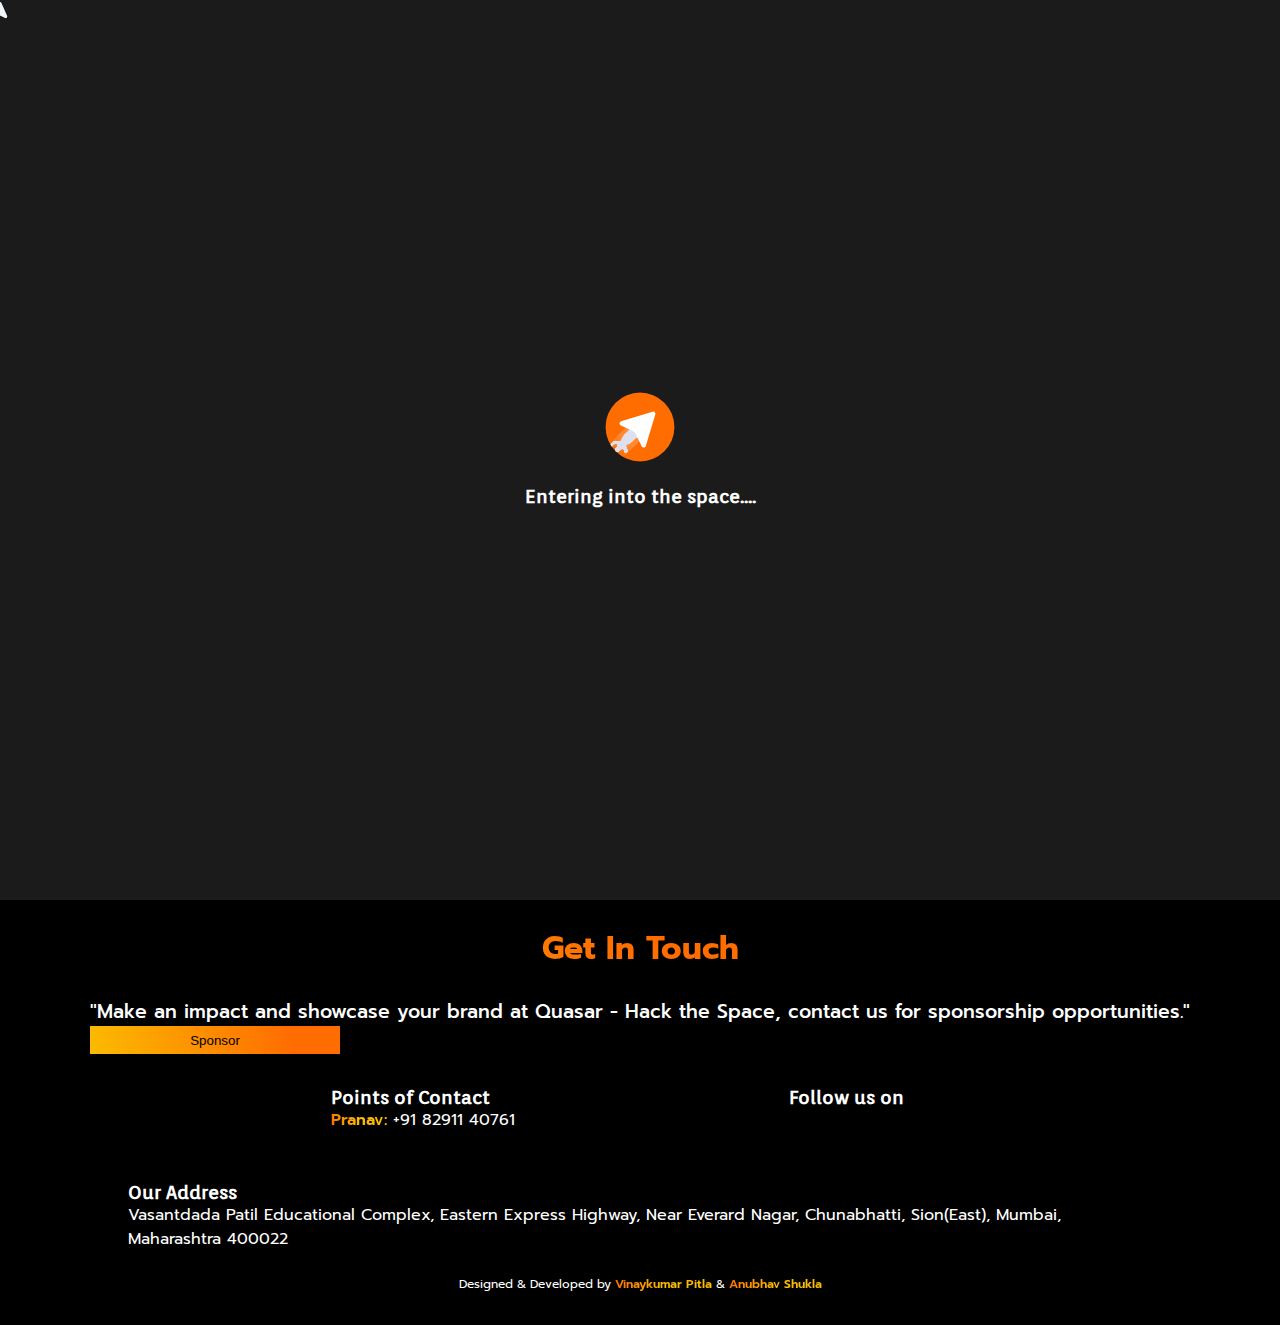
<file: index.html>
<!DOCTYPE html>
<html lang="en">

<head>
  <meta charset="UTF-8">
  <meta http-equiv="X-UA-Compatible" content="IE=edge">
  <meta name="viewport" content="width=device-width, initial-scale=1.0">
  <link rel="stylesheet" href="https://cdn.jsdelivr.net/npm/bootstrap@5.2.3/dist/css/bootstrap.min.css"
    integrity="sha384-rbsA2VBKQhggwzxH7pPCaAqO46MgnOM80zW1RWuH61DGLwZJEdK2Kadq2F9CUG65" crossorigin="anonymous">
  <link rel="preconnect" href="https://fonts.googleapis.com">
  <link rel="preconnect" href="https://fonts.gstatic.com" crossorigin>
  <link href="https://fonts.googleapis.com/css2?family=Orienta&family=Prompt&display=swap" rel="stylesheet">

  <!-- Devfolio Font -->
  <link href="https://fonts.googleapis.com/css2?family=Nunito+Sans:wght@600&amp;display=swap" rel="stylesheet">
  <link rel="stylesheet" href="https://cdnjs.cloudflare.com/ajax/libs/font-awesome/6.3.0/css/all.min.css"
    integrity="sha512-SzlrxWUlpfuzQ+pcUCosxcglQRNAq/DZjVsC0lE40xsADsfeQoEypE+enwcOiGjk/bSuGGKHEyjSoQ1zVisanQ=="
    crossorigin="anonymous" referrerpolicy="no-referrer" />

  <link rel="shortcut icon" href="images/quasar_favicon.png" type="image/x-icon">

  <link rel="stylesheet" href="style.css">

  <title>Quasar | VPPCOE&VA</title>
</head>


<body>
  <div class="body" id="block1">
    <div class="loadingWrap">
      <svg class="loading" viewBox="0 0 84.6 84.6">
        <defs>
          <filter id="stickyFilter">
            <feGaussianBlur in="SourceGraphic" stdDeviation="2" result="blur" />
            <feColorMatrix in="blur" mode="matrix" values="1 0 0 0 0  0 1 0 0 0  0 0 1 0 0  0 0 0 19 -9"
              result="filter" />
            <feComposite in="SourceGraphic" in2="filter" operator="atop" />
          </filter>
          <linearGradient id="gradient" class="gradient" x1="0%" y1="0%" x2="0%" y2="40%"
            gradientTransform="rotate(45)">
            <stop offset="0%" />
            <stop offset="100%" />
          </linearGradient>
        </defs>
        <clipPath id="clip">
          <circle cx="42.3" cy="42.3" r="41.6" />
        </clipPath>
        <g clip-path="url(#clip)">
          <path class="background" d="M0 0h84.6v84.6H0z" />
          <g class="exhaust">
            <path class="gradientBox" d="M2.37244 65.5981l28.84968-28.84968 16.54614 16.54614-28.84968 28.84968z" />
            <path class="gradientBox" d="M6.35189 69.55189l28.84968-28.84968 8.34378 8.34378-28.84968 28.84968z" />
            <g class="filteredGroup">
              <path class="line1 line lineThick" d="M47.7 49.6L13.4 83.9" />
              <path class="line2 line lineThick" d="M42.3 42.3L8 76.6" />
              <path class="line3 line lineThick" d="M33.5 38.5L-.8 72.8" />

              <path class="line4 line lineDots" d="M45 45.82L10.7 80.12" />
              <path class="line5 line lineDots" d="M38.16 40.06L3.86 74.36" />

              <path class="line6 line lineStatic" d="M39.46 41.15L18.91 61.7" />
              <path class="line7 line lineStatic" d="M43.57 43.77L23.02 64.32" />
            </g>
          </g>
          <g class="rotate">
            <g class="rumble">
              <path class="arrow"
                d="M60.8 27.2c.6-2.1-1.3-4-3.4-3.4L19.5 35.3c-2.2.7-2.6 3.6-.8 4.9l15.8 7.6c1.1.5 2 1.4 2.5 2.6L44.4 66c1.3 1.9 4.2 1.4 4.9-.8l11.5-38z" />
            </g>
          </g>
        </g>
      </svg>
      <div class="label">Entering into the space....</div>
    </div>
  </div>
  
  <div id="block2" style="display: none;">
    <header class="main-header" id="head">
      <nav class="nav container" id="navBar">
        <div class="logo">
          <a href="#" class="navbar-brand"><img id="nav-logo" src="images/main-logo-compress.png" alt="Quasar Logo"></a>
          <h1 class="logo-type gradient">Quasar 3.0</h1>
        </div>


        <ul class="nav-links" id="navLinks">
          <li class="nav-item"><a href="#toHome">Home</a> </li>
          <li class="nav-item"><a href="#toAbout">About</a> </li>
          <li class="nav-item"><a href="#toAnnounce">Announcements</a> </li>
          <li class="nav-item"><a href="#toTimeline">Timeline</a> </li>
          <li class="nav-item"><a href="#toSchedule">Schedule</a> </li>
          <li class="nav-item"><a href="#toSponsors">Sponsors</a> </li>
          <li class="nav-item"><a href="#toContact">Contact</a> </li>
          <!-- <li class="nav-item"><a class="nav-btn" href="#home">Register!</a> </li> -->
        </ul>
        <li class="hamburger"><a class="ham-icon" id="ham" href="#home"><i id="hamInner" class="fas fa-bars"></i></a>
        </li>
      </nav>
    </header>

    <!-- Main Page - Anubhav -->
    <main class="main-page pad" id="toHome">
      <div class="container row landing-page">
        <div class="col-lg-6 md-12 sm-12 hero-left">
          <!-- Left Text -->
          <img id="hero-image" src="images/main-logo.png">
          <p class="hero-subtitle"><span class="gradient">"</span> HACK THE SPACE <span class="gradient">"</span></p>

          <div class="event-reg para">
            <a href="https://unstop.com/o/ZbuJcHl?lb=Sc50OsV" class="devfolio_button" target="_blank">
               <!-- Devfolio Button -->
              <button id="apply-button" class="dark-inverted" type="button">
                <img class="dev_logo" src="./images/unstop favicon.png" viewBox="0 0 115.46 123.46" fill="#fff">
                  <path d="M115.46 68a55.43 55.43 0 0 1-50.85 55.11S28.12 124 16 123a12.6
                      12.6 0 0 1-10.09-7.5 15.85 15.85 0 0 0 5.36 1.5c4 .34 10.72.51 20.13.51
                      13.82 0 28.84-.38 29-.38h.26a60.14 60.14 0 0 0 54.72-52.47c.05 1.05.08
                      2.18.08 3.34z"></path>
                  <path d="M110.93 55.87A55.43 55.43 0 0 1 60.08 111s-36.48.92-48.58-.12C5 110.29.15
                      104.22 0 97.52l.2-83.84C.38 7 5.26.94 11.76.41c12.11-1 48.59.12 48.59.12a55.41
                      55.41 0 0 1 50.58 55.34z"></path>
                </=>
                <span id="apply-button-title">Apply on UnStop</span>
              </button>
            
            </a>
            <!-- Hero Button 
            <a href="https://quasar-2.devfolio.co/"><button class="register">It About To Start Again!</button></a>
            -->
          </div>
        </div>

        <div class="col-lg-6 md-12 sm-12 hero-right">
          <!-- Circle Timer -->
          <div class="mytp">
            <div class="circle"></div>

            <section id="count">
              <div class="count-wrapper text-center">
                <div class="time-countdown wow fadeInUp" data-wow-delay="0.2s">
                  <div id="clock" class="time-count gradient para">
                    <div class="count-item-main" style="margin-left: 0%">
                      <p class="count-item gradient" id="count-days">%d</p>
                      <p class="count-item">D</p>
                    </div>
                    <div class="count-item-main">
                      <p class="count-item gradient" id="count-hours">%h</p>
                      <p class="count-item">H</p>
                    </div>
                    <div class="count-item-main">
                      <p class="count-item gradient" id="count-mins">%m</p>
                      <p class="count-item">M</p>
                    </div>
                    <div class="count-item-main">
                      <p class="count-item gradient" id="count-sec">%s</p>
                      <p class="count-item">S</p>
                    </div>
                  </div>
                </div>
              </div>
            </section>
          </div>

        </div>
      </div>
      <!-- end of Hero -->
    </main>

    <!-- About Page  -->
    <section class="about" id="toAbout">
      <div class="row container about-page">
        <h1 class="header gradient2 ">About Quasar</h1>
        <p class="about-text para">
          <span class="gradient">Quasar</span> is the flagship annual <span class="gradient">24-hour</span> hackathon
          organized by <span class="gradient">
            Vasantdada Patil Pratishthan's College of
            Engineering and Visual Arts
          </span> wherein young innovators and developers from all over the country come together to
          find alarming problems in various sectors and brainstorm their
          solutions to said problems and showcase their true potential to the alarming problems of the region & the
          world.
          It is completely
          organized by a team of dedicated students and also consists of a series of workshops and other fun activities
          to
          make the 24-hour stay memorable.
          <br>
          <br>
          <!---
          We are excited to announce our upcoming first rendition of Quasar to be in a hybrid mode, designed for
          beginners
          with a passion for
          innovation and sustainability. Our event will feature multiple themes, allowing participants to submit their
          ideas in the given PPT format
          and showcase their creativity offline in VPPCOE&VA.
        </p>
      -->
        <!-- Event Info -->

        <div class="about-info">
          <div class="info-cards">
            <div class="content">
              <p class="up">Dates:</p>
              <p>8th & 9th March, 2025</p>
            </div>
          </div>
          <div class="info-cards">
            <div class="content">
              <p class="up">Prizes</p>
              <p>Prize Pool worth Rs.1,25,000/-</p>
            </div>
          </div>
          <div class="info-cards">
            <div class="content">
              <p class="up">Team Size</p>
              <p>2 to 4 members</p>
            </div>
          </div>
        </div>

        <div class="event-reg">
          <!-- Devfolio
            <a href="https://docs.google.com/forms/d/e/1FAIpQLSdAH5vSNWfzZ9DYtlOKH4BI8iKyCPqTECe_UFp97sfI5twuRQ/viewform"><button
              class="register" target="_blank">Register Now</button></a> 

          <a href="https://quasar-2.devfolio.co/" class="devfolio_button" target="_blank">
            <button id="apply-button" class="dark-inverted" type="button">
              <svg class="dev_logo" xmlns="http://www.w3.org/2000/svg" viewBox="0 0 115.46 123.46" fill="#fff">
                <path d="M115.46 68a55.43 55.43 0 0 1-50.85 55.11S28.12 124 16 123a12.6
                      12.6 0 0 1-10.09-7.5 15.85 15.85 0 0 0 5.36 1.5c4 .34 10.72.51 20.13.51
                      13.82 0 28.84-.38 29-.38h.26a60.14 60.14 0 0 0 54.72-52.47c.05 1.05.08
                      2.18.08 3.34z"></path>
                <path d="M110.93 55.87A55.43 55.43 0 0 1 60.08 111s-36.48.92-48.58-.12C5 110.29.15
                      104.22 0 97.52l.2-83.84C.38 7 5.26.94 11.76.41c12.11-1 48.59.12 48.59.12a55.41
                      55.41 0 0 1 50.58 55.34z"></path>
              </svg>
              <span id="apply-button-title">Apply with Devfolio</span>
            </button>
          </a>
        -->
          <h2 class="reg-para para">Registration for Quasar is free!</h2>
        </div>
        <!--
        <br>
        <p class="text-center para my-5">
          Registration closes on <span class="gradient2"> 6th March, 2024.</span><br>
          Hackathon begins on <span class="gradient2"> 16th March, 2024.</span></p>
        -->
      </div>
    </section>

    <section class="prizes" id="toAnnounce">
      <div class="container prizes-page">
        <!--Analysis Section-->
        <h1 class="header gradient2">Quasar 2.0 Stats</h1>

        <div class="analytics-section" id="analytics-section">
          <div class="analytics-item">
            <h5 class="header gradient2">Registrations</h5>
            <div class="analytics-number" id="registrations">0</div>
          </div>
          <div class="analytics-item">
            <h5 class="header gradient2">Teams</h5>
            <div class="analytics-number" id="teams">0</div>
          </div>
          <div class="analytics-item">
            <h5 class="header gradient2">Colleges</h5>
            <div class="analytics-number" id="colleges">0</div>
          </div>
          <div class="analytics-item">
            <h5 class="header gradient2">Cities</h5>
            <div class="analytics-number" id="cities">0</div>
          </div>
          <div class="analytics-item">
            <h5 class="header gradient2">States</h5>
            <div class="analytics-number" id="states">0</div>
          </div>
        </div>

        <!-- Announcement section -->
        <!--
        <h1 class="header gradient2">Announcements</h1>
        <div class="prizes-text">
          
          <p class="about-text para ">
            We're excited to unveil Quasar 2.0, a dynamic Hackathon boasting an impressive prize pool of Rs.80,000. Mark your calendars for March 16th and 17th, 2024, as innovators and enthusiasts gather for an electrifying event filled with creativity and competition. Join us as we push the boundaries of technology and collaboration at Quasar 2.0!
          </p>
        </div>
        <br>
        <h3 class="header gradient2">Let's do it again with Quasar 2.0!</h3>
        <div class="row prizes-images">
          <div class="col-lg-6 col-md-6 col-xs-12">
            <div class="event-item">
              <img class="img-fluid" src="images/Q2P1.jpeg" alt="">
            </div>
            <br>
          </div>

          <div class="col-lg-6 col-md-6 col-xs-12">
            <div class="event-item">
              <img class="img-fluid" src="images/Q2P2.jpeg" alt="">
            </div>
            <br>
          </div>

        </div>
      -->
        <!-- Results of Quasar 2.0 -->
        <h1 class="header gradient2">Winners of Quasar 2.0 ✨</h1>
        <p class="about-text para ">
          A huge round of applause to the brilliant minds who triumphed at the Quasar 2.0 Hackathon! We were incredibly impressed by the innovative solutions, dedication, and collaborative spirit of all participants.
          We extend our heartfelt congratulations to all the winning teams! 
          Your achievements are a testament to your hard work and talent. We look forward to seeing the impact your solutions create in the world.

A special thank you to all participants, mentors, judges, and organizers who made Quasar 2.0 a resounding success.  Stay tuned for more exciting events in the future!
        </p>
        <br>
        <div class="row prizes-images">
          <div class="col-lg-6 col-md-6 col-xs-12">
            <div class="event-item">
              <img class="img-fluid" src="images/Q2W1.jpg" alt="">
              <!-- <p class="sub">Team ARgo Learning</p> -->
            </div>
            <br>
            <br>
          </div>

          <div class="col-lg-6 col-md-6 col-xs-12">
            <div class="event-item">
              <img class="img-fluid" src="images/Q2W2.jpg" alt="">
              <!-- <p class="sub">Coding Rebels</p> -->
            </div>
            <br>
            <br>

          </div>

          <div class="col-lg-6 col-md-6 col-xs-12">
            <div class="event-item">
              <img class="img-fluid" src="images/Q2W3.jpg" alt="">
              <!-- <p class="sub">The Last Ride</p> -->
            </div>
          </div>

          <div class="col-lg-6 col-md-6 col-xs-12">
            <div class="event-item">
              <img class="img-fluid" src="images/Q2W4.jpg" alt="">
              <!-- <p class="sub">VAPTOR</p> -->
            </div>
          </div>
        </div>
        <br>

      </div>
    </section>

<section class="recap" id="toRecap">
      <div class="container recap-page">
        <h1 class="header gradient2">Quasar:Recap</h1>
        <div class="sector-text">
          <p class="about-text para">
            Don't miss out on the action, and join us as we revisit the highlights of Quasar Hackathon in this thrilling and inspiring recap video.
          </p>
          <br>
        </div>
        <div class="youtube-embed">
          <!-- <iframe width="560" height="315" src="https://www.youtube.com/embed/6Gd6jDe9gBQ" title="YouTube video player" frameborder="0" allow="accelerometer; autoplay; clipboard-write; encrypted-media; gyroscope; picture-in-picture; web-share" allowfullscreen></iframe> -->
          <iframe width="560" height="315" src="https://www.youtube.com/embed/rhrnUvGtINo?si=RKreOKWABAmIXGaK" title="YouTube video player" frameborder="0" allow="accelerometer; autoplay; clipboard-write; encrypted-media; gyroscope; picture-in-picture; web-share" referrerpolicy="strict-origin-when-cross-origin" allowfullscreen></iframe>
        </div>
      </div>
    </section>

    <!-- Roadmap -->
    <section class="timeline roadmap" id="toTimeline">
      <h1 class="header gradient2">Timeline</h1>
      <ul>
        <li>
          <div>
            <time>10th January, 2025</time>
            <div class="discovery">
              <h5 class="text">Registration Starts (Via UnStop)</h5>
            </div>
          </div>
        </li>
        <li>
          <div>
            <time>10th February, 2025</time>
            <div class="discovery">
              <h5 class="text">Registration End</h5>
            </div>
          </div>
        </li>
        <li>
          <div>
            <time>11th february, 2025</time>
            <div class="discovery">
              <h5 class="text">Submission Round Begins <!--<br>Start at 2 P.M.--></h5>
            </div>
          </div>
        </li>
        <li>
          <div>
            <time>8th March, 2025</time>
            <div class="discovery">
              <h5 class="text">Offline Hackathon Round <!--<br>End at 2 P.M.--></h5>
            </div>
          </div>
        </li>
        <li>
          <div>
            <time>9th March, 2025</time>
            <div class="discovery">
              <h5 class="text">Business Model Pitching & Prize Distribution</h5>
            </div>
          </div>
        </li>
      </ul>
    </section>

    <!-- Sector Card -->
    <!--
    <section class="sectors" id="toSectors">
      <div class="container sector-page">
        <h1 class="header gradient2">Sectors</h1>
        <div class="sector-text">
          <p class="about-text para">
            "It is where we showcase the unique aspect of Quasar. Unlike other hackathons, we do not limit you to
            specific
            domains. Instead, we offer four main sectors for you to choose from, providing you the freedom to explore
            and
            specialize in any domain within the sector that interests you. This approach reflects the current needs and
            advancements in technology and provides a platform for you to showcase your skills and innovate solutions to
            real-world problems."
          </p>
        </div>
        <div class="card-wrapper row">

          <div class="col-lg-6 sm-12 mycard">
            <div class="card sector_cards">
              <img class="card-img-top my-card-img" src="images/edu.jpg" alt="Card image cap">
              <div class="card-body sector_body">
                <h3 class="short">Smart Education</h3>
                <p>“This sector provides an opportunity for you to explore innovative solutions for the education
                  industry, from improving access to quality education for all, to developing cutting-edge educational
                  technologies."</p>
              </div>
            </div>
          </div>

          <div class="col-lg-6 sm-12 mycard">
            <div class="card sector_cards">
              <img class="card-img-top my-card-img" src="images/agri.png" alt="Card image cap">
              <div class="card-body sector_body">
                <h3 class="short">Agriculture/Rural Development</h3>
                <p>"Whether you're interested in creating tools for better crop management or finding ways to increase
                  access to markets for small-scale farmers, this sector offers a wide range of possibilities for you to
                  showcase your skills and make a positive impact on the world."</p>
              </div>
            </div>
          </div>

        </div>
        <div class="card-wrapper row">

          <div class="col-lg-6 sm-12 mycard">
            <div class="card sector_cards">
              <img class="card-img-top my-card-img" src="images/biotech.jpg" alt="Card image cap">
              <div class="card-body sector_body">
                <h3 class="short">MediTech/BioTech</h3>
                <p>“Whether you're interested in using AI for disease diagnosis or creating wearable devices for
                  monitoring health, the possibilities for innovation in this sector are endless."</p>
              </div>
            </div>
          </div>

          <div class="col-lg-6 sm-12 mycard">
            <div class="card sector_cards">
              <img class="card-img-top my-card-img" src="images/smart_city.jpg" alt="Card image cap">
              <div class="card-body sector_body">
                <h3 class="short">Smart City</h3>
                <p>"In this sector, we're looking for innovative ideas that can make our cities more sustainable,
                  connected, and efficient. Whether it's developing smart traffic management systems, enhancing public
                  transportation, or creating solutions for waste management, we're looking for solutions that can
                  improve
                  the quality of life for citizens."</p>
              </div>
            </div>
          </div>

        </div>
      </div>
    </section>
    <!-- Sector Card end -->



    <!-- Schedule Cards Start -->
    <!--
    <section class="schedule" id="toSchedule">
      <div class="container">
        <h1 class="header gradient2">Schedule</h1>
        <p class="about-text para">"This is where you'll find all the important details about the timeline of Quasar.
          Our
          event is designed to be a fun and engaging experience, with a mix of coding, learning, and competition. This
          schedule has been carefully crafted to provide a seamless and enjoyable experience for all participants.“</p>


        <div class="phase_wrapper_one">
          <!-- Flex = 1; For Equal Card Sizes -->
    <!--
          <div class="col_lg_6 row" style="flex:1">
            <div class="phase_card card">
              <div class="phase">
                <p class="phase-text gradient">&gt; Phase 1 </p>
                <p class="test">Registrations</p>
              </div>
              <p class="phase-date">Till 6th March, 2024</p>
              <p class="phase-para" style="text-align: justify;">Based on the four (4)sectors given to you, the
                Agriculture/Rural Development, Smart Education, Smart City, and MediTech/BioTech, the participants need
                to choose a sector and based on that sector, the team to formulate the problem statement and
                <span id="dots">...</span><span id="more" style="display:none;">the technology solution to the chosen
                  problem statement. As part of this problem statement and the technology solution, the team has to
                  prepare a PowerPoint Presentation and submit the same during the process of registration. Once your
                  registration is
                  complete, you will receive a mail stating that we have received your registration. After registration,
                  the participating teams have to submit a video stating the reason of your participation and why you
                  have chosen this sector and particular problem statement.</span> <span class="gradient2"
                  onclick="read_more()" id="myBtn">Read more</span>
              </p>
            </div>
          </div>

          <div class="col_lg_6 row" style="flex:1">
            <div class="phase_card card">
              <div class="phase">
                <p class="phase-text gradient">&gt; Phase 2 </p>
                <p class="test">Shortlisting</p>
              </div>
              <p class="text-center phase-date">6st March - 10th March, 2024</p>
              <p class="phase-para" style="text-align: justify;">We will evaluate your problem statement and solution
                and after that the participating teams will be given confirmation of your participation on March 8,
                2024. Means, at this juncture you will officially become a part of Quasar.
              </p>
            </div>
          </div>
        </div>

        <div class="phase_wrapper_one">
          <div class="col_lg_6 row" style="flex:1">
            <div class="phase_card card">
              <div class="phase">
                <p class="phase-text gradient">&gt; Phase 3 </p>
                <p class="test">Offline Hackathon starts!</p>
              </div>
              <p class="phase-date">16th March, 2024</p>
              <p class="phase-para" style="text-align: justify;">This phase will start with your presence at the venue
                on March 16, 2024.<!-- at 2.00 p.m.--> <!--To begin with, the judges will look into your problem statement and
                technology solution to it. The judges will suggest some implementation changes in your stated technology
                solution. You need to incorporate the changes suggested by the judges into your solution in the next
                24-hours, means till March 26.<!-- ,2.00 p.m.--><!--
              </p>
            </div>
          </div>

          <div class="col_lg_6 row" style="flex:1">
            <div class="phase_card card">
              <div class="phase">
                <p class="phase-text gradient">&gt; Phase 4 </p>
                <p class="test">Pitching & Results</p>
              </div>
              <p class="text-center phase-date">17th March, 2024</p>
              <p class="phase-para" style="text-align: justify;">
                Based on the judges’ perspective and decision, some teams will be shortlisted for the final round. After
                that, before the jury, problem statement, its technology solution and the implementation will be bound
                in a business idea. The best teams shortlisted from your business ideas will be declared as winners of
                the hackathon. </p>
            </div>
          </div>
        </div>

      </div>
    </section>
    <!-- Schedule Cards End -->

    <!-- Sponsers Page -->

    <section class="sponsors" id="toSponsors">
      <div class="container sponsor_page">
        <br>
        <h1 class="header gradient2">Last Year Sponsors</h1>

        <p class="about-text para" style="text-align:center">"Through Quasar we have collaborated & partnered with the
          sponsors under various tiers."</p>
        <div class="sponsor_wrapper">

          <!-- Platinum Sponsors -->
          <div class="platinum sponsor_cards">
            <h3 class="header gradient">Platinum Sponsors</h3>
            <div class="s_images">
              <a href="https://www.zillionlink.in/" target="_blank"><img src="images/sponsors/Zillion-logo.png"
                  alt="ZillionLink Logo"></a>

            </div>
          </div>
        </div>

        <!-- Gold-->
        <div class="gold sponsor_cards">
          <h3 class="header gradient">Gold Sponsors</h3>
          <div class="s_images">
            <a href="https://kohinoor.edu.in/" target="_blank"><img src="images/sponsors/kbs-new-png.png"
                alt="Kohinoor Logo"></a>
            <a href="https://devfolio.co/" target="_blank"><img src="images/sponsors/devfolio.png"
                alt="Devfolio Logo"></a>
            <a href="https://www.polygon.technology/" target="_blank"><img src="images/sponsors/polygon.png"
                alt="Polygon Logo"></a>
            <a href="https://filecoin.io/" target="_blank"><img src="images/sponsors/filecoin.png"
                alt="Filecoin Logo"></a>
            <a href="https://replit.com/" target="_blank"><img src="images/sponsors/replit.png" alt="Replit Logo"></a>
            <a href="https://solana.com/" target="_blank"><img src="images/sponsors/solana.png" alt="Solana Logo"></a>
          </div>
        </div>

        <!-- Silver -->
        <div class="silver sponsor_cards">
          <h3 class="header gradient">Silver Sponsors</h3>
          <div class="s_images">
            <a href="https://www.elearnmarkets.com/" target="_blank"><img src="images/sponsors/elearn.svg"
                alt="ElearnMarkets Logo" role="img"></a>
            <a href="https://defspace.com/" target="_blank"><img src="images/sponsors/Defspace-logo.png"
                alt="Defspace Logo" role="img"></a>
            <a href="" target="_blank"><img src="images/sponsors/coffee.png" alt="Coffee Logo" role="img"></a>
            <a href="https://ibsindia.org/ibs-mumbai/" target="_blank"><img src="images/sponsors/ibs.png"
                alt="IBS Logo"></a>
          </div>
        </div>

        <!--  -->


        <!--Knowledge Sponsor -->
        <div class="other sponsor_cards">
          <h3 class="header gradient">Knowledge Sponsor</h3>
          <div class="s_images">
            <a href="https://www.tcs.com/" target="_blank"><img src="images/sponsors/tcs.png" alt="TCS Logo"
                role="img"></a>
            <a href="https://www.coffeee.io/" target="_blank"><img src="images/sponsors/coffee.png" alt="Coffee Logo"
                role="img"></a>

          </div>
        </div>

        <!-- Community -->
        <div class="other sponsor_cards">
          <h3 class="header gradient">Community Partners</h3>
          <div class="s_images">
            <a href="" target="_blank"><img src="images/sponsors/digiscreen.jpeg" alt="The DigiScreen" role="img"></a>
          </div>
        </div>

        <!-- Social Media -->
        <div class="other sponsor_cards">
          <h3 class="header gradient">Social Media Partners</h3>
          <div class="s_images">
            <a href="https://indiacollegefest.com/" target="_blank"><img src="images/sponsors/collegefest.jpeg"
                alt="India College Fest" role="img"></a>
            <a href="https://youthincmag.com/" target="_blank"><img src="images/sponsors/youth.png"
                alt="Youth Incorporated" role="img"></a>
          </div>
        </div>

        <!-- Food Partners -->
        <div class="other sponsor_cards">
          <h3 class="header gradient">Food Partners</h3>
          <div class="s_images">
            <a href="https://thebelgianwaffle.co/" target="_blank"><img src="images/sponsors/Belgian-Logo.jpg"
                alt="Belgian Waffle Co. Logo" role="img"></a>
            <a href="https://www.sbarroindia.com/" target="_blank"><img src="images/sponsors/sbarro.png"
                alt="Sbarro Logo" role="img"></a>
            <a href="" target="_blank"><img src="images/sponsors/mcd.png" alt="Mc Donalds Logo" role="img"></a>
            <a href="" target="_blank"><img src="images/sponsors/qmomo.jpeg" alt="Q_Momos Logo" role="img"></a>
          </div>
        </div>
        
          <div class="other sponsor_cards">
          <h3 class="header gradient">StockEdge</h3>
          <div class="s_images">
            <a href="https://stockedge.com/" target="_blank"><img src="images/sponsors/stockedge.png"
                alt="StockEdge Logo" role="img"></a>
             <p class="about-text para" style="text-align:center">StockEdge is India's best and fastest-growing Equity markets analytics and research platform, primarily based on NSE and BSE data. It helps the Indian Stock Market Traders and Investors to make better decisions by providing them with excellent end-of-day analytics, visualizations, and alerts. It also helps the young population learn about various facets of equity markets through the Learn section and analyze the market data in the best possible manner.</p>
          </div>
        </div>

        <!-- End of Sponsors  -->
      </div>

  </div>
  </section>

  <!-- Contact Section -->
  <section class="contact" id="toContact">
    <h2 class="header gradient2">Get In Touch</h2>
    <div class="container contact-page row">

      <div class="col-lg-3">
        <p class="collab">"Make an impact and showcase your brand at Quasar - Hack the Space, contact us for
          sponsorship
          opportunities."</p>
        <a href="mailto:quasar@pvppcoe.ac.in"><button class="register m-auto">Sponsor</button></a>
      </div>
      <div class="poc_wrap col-lg-3">
        <h3 class="">Points of Contact</h3>
        <div class="poc one">
          <p><span class="gradient">Pranav:</span> +91 82911 40761</p>
          <!--<p><span class="gradient">Ashlesha:</span> +91 83690 11724</p>-->
        </div>
      </div>
      <div class="social col-lg-3">
        <h3 class="mx-3">Follow us on</h3>
        <div class="social-links">
          <a class="sc-icon" href="mailto:quasar@pvppcoe.ac.in"><i class="fa-solid fa-envelope gradient"></i></a>

          <a class="sc-icon" href="https://instagram.com/quasar_vppcoe?igshid=YmMyMTA2M2Y=" target="_blank"><i
              class="fa-brands fa-instagram gradient"></i></a>

          <a class="sc-icon" href="https://twitter.com/QuasarFest" target="_blank"><i
              class="fa-brands fa-twitter gradient"></i></a>

          <a class="sc-icon" href="https://discord.gg/PArFf6Xher" target="_blank"><i
              class="fa-brands fa-discord gradient"></i></a>

          <a class="sc-icon" href="https://t.me/quasarfest" target="_blank"><svg xmlns="http://www.w3.org/2000/svg"
              viewBox="0 0 496 512"><!--! Font Awesome Pro 6.3.0 by @fontawesome - https://fontawesome.com License - https://fontawesome.com/license (Commercial License) Copyright 2024 Fonticons, Inc. -->
              <path
                d="M248,8C111.033,8,0,119.033,0,256S111.033,504,248,504,496,392.967,496,256,384.967,8,248,8ZM362.952,176.66c-3.732,39.215-19.881,134.378-28.1,178.3-3.476,18.584-10.322,24.816-16.948,25.425-14.4,1.326-25.338-9.517-39.287-18.661-21.827-14.308-34.158-23.215-55.346-37.177-24.485-16.135-8.612-25,5.342-39.5,3.652-3.793,67.107-61.51,68.335-66.746.153-.655.3-3.1-1.154-4.384s-3.59-.849-5.135-.5q-3.283.746-104.608,69.142-14.845,10.194-26.894,9.934c-8.855-.191-25.888-5.006-38.551-9.123-15.531-5.048-27.875-7.717-26.8-16.291q.84-6.7,18.45-13.7,108.446-47.248,144.628-62.3c68.872-28.647,83.183-33.623,92.511-33.789,2.052-.034,6.639.474,9.61,2.885a10.452,10.452,0,0,1,3.53,6.716A43.765,43.765,0,0,1,362.952,176.66Z" />
            </svg></a>


        </div>
      </div>
    </div>
    <div class="address container">
      <a href="https://www.google.com/maps/place/Vasantdada+Patil+Pratishthan's+College+of+Engineering+and+visual+arts/@19.0504457,72.8762404,17z/data=!3m1!4b1!4m6!3m5!1s0x3be7c8c7fb7cb41d:0xd2376785df725550!8m2!3d19.0504457!4d72.8784291!16zL20vMDIwdGc2?coh=164777&entry=tt"
        target="_blank" class="maps">
        <h3>Our Address <i class="fa-solid fa-map-location-dot gradient"></i></h3>
      </a>
      <p>Vasantdada Patil Educational Complex, Eastern Express Highway, Near Everard Nagar, Chunabhatti, Sion(East),
        Mumbai, Maharashtra 400022
      </p>

    </div>

  </section>

  <footer class="foot">
    <div class="container footer">
      <p>Designed & Developed by <a href="https://www.linkedin.com/in/vinaykumar-pitla-b3931518a" target="_blank"
          class="gradient">Vinaykumar Pitla</a> & <a href="https://www.linkedin.com/in/anubhav-shukla-425aa8157"
          target="_blank" class="gradient">Anubhav
          Shukla</a></p>
    </div>
  </footer>
  </div>

  <div class="curzr" hidden>
    <svg xmlns="http://www.w3.org/2000/svg" viewBox="0 0 32 32">
      <path class="inner"
        d="M25,30a5.82,5.82,0,0,1-1.09-.17l-.2-.07-7.36-3.48a.72.72,0,0,0-.35-.08.78.78,0,0,0-.33.07L8.24,29.54a.66.66,0,0,1-.2.06,5.17,5.17,0,0,1-1,.15,3.6,3.6,0,0,1-3.29-5L12.68,4.2a3.59,3.59,0,0,1,6.58,0l9,20.74A3.6,3.6,0,0,1,25,30Z"
        fill="#F2F5F8" />
      <path class="outer"
        d="M16,3A2.59,2.59,0,0,1,18.34,4.6l9,20.74A2.59,2.59,0,0,1,25,29a5.42,5.42,0,0,1-.86-.15l-7.37-3.48a1.84,1.84,0,0,0-.77-.17,1.69,1.69,0,0,0-.73.16l-7.4,3.31a5.89,5.89,0,0,1-.79.12,2.59,2.59,0,0,1-2.37-3.62L13.6,4.6A2.58,2.58,0,0,1,16,3m0-2h0A4.58,4.58,0,0,0,11.76,3.8L2.84,24.33A4.58,4.58,0,0,0,7,30.75a6.08,6.08,0,0,0,1.21-.17,1.87,1.87,0,0,0,.4-.13L16,27.18l7.29,3.44a1.64,1.64,0,0,0,.39.14A6.37,6.37,0,0,0,25,31a4.59,4.59,0,0,0,4.21-6.41l-9-20.75A4.62,4.62,0,0,0,16,1Z"
        fill="#111920" />
    </svg>
  </div>



  <script src="script.js"></script>

  <script defer async src="https://apply.devfolio.co/v2/sdk.js"></script>
  <script async
    src="https://api.countapi.xyz/hit/quasarfest.vercel.app/13f6d76b-da29-49ce-afec-c3758a855384?callback=websiteVisits"></script>

</body>

</html>
</file>
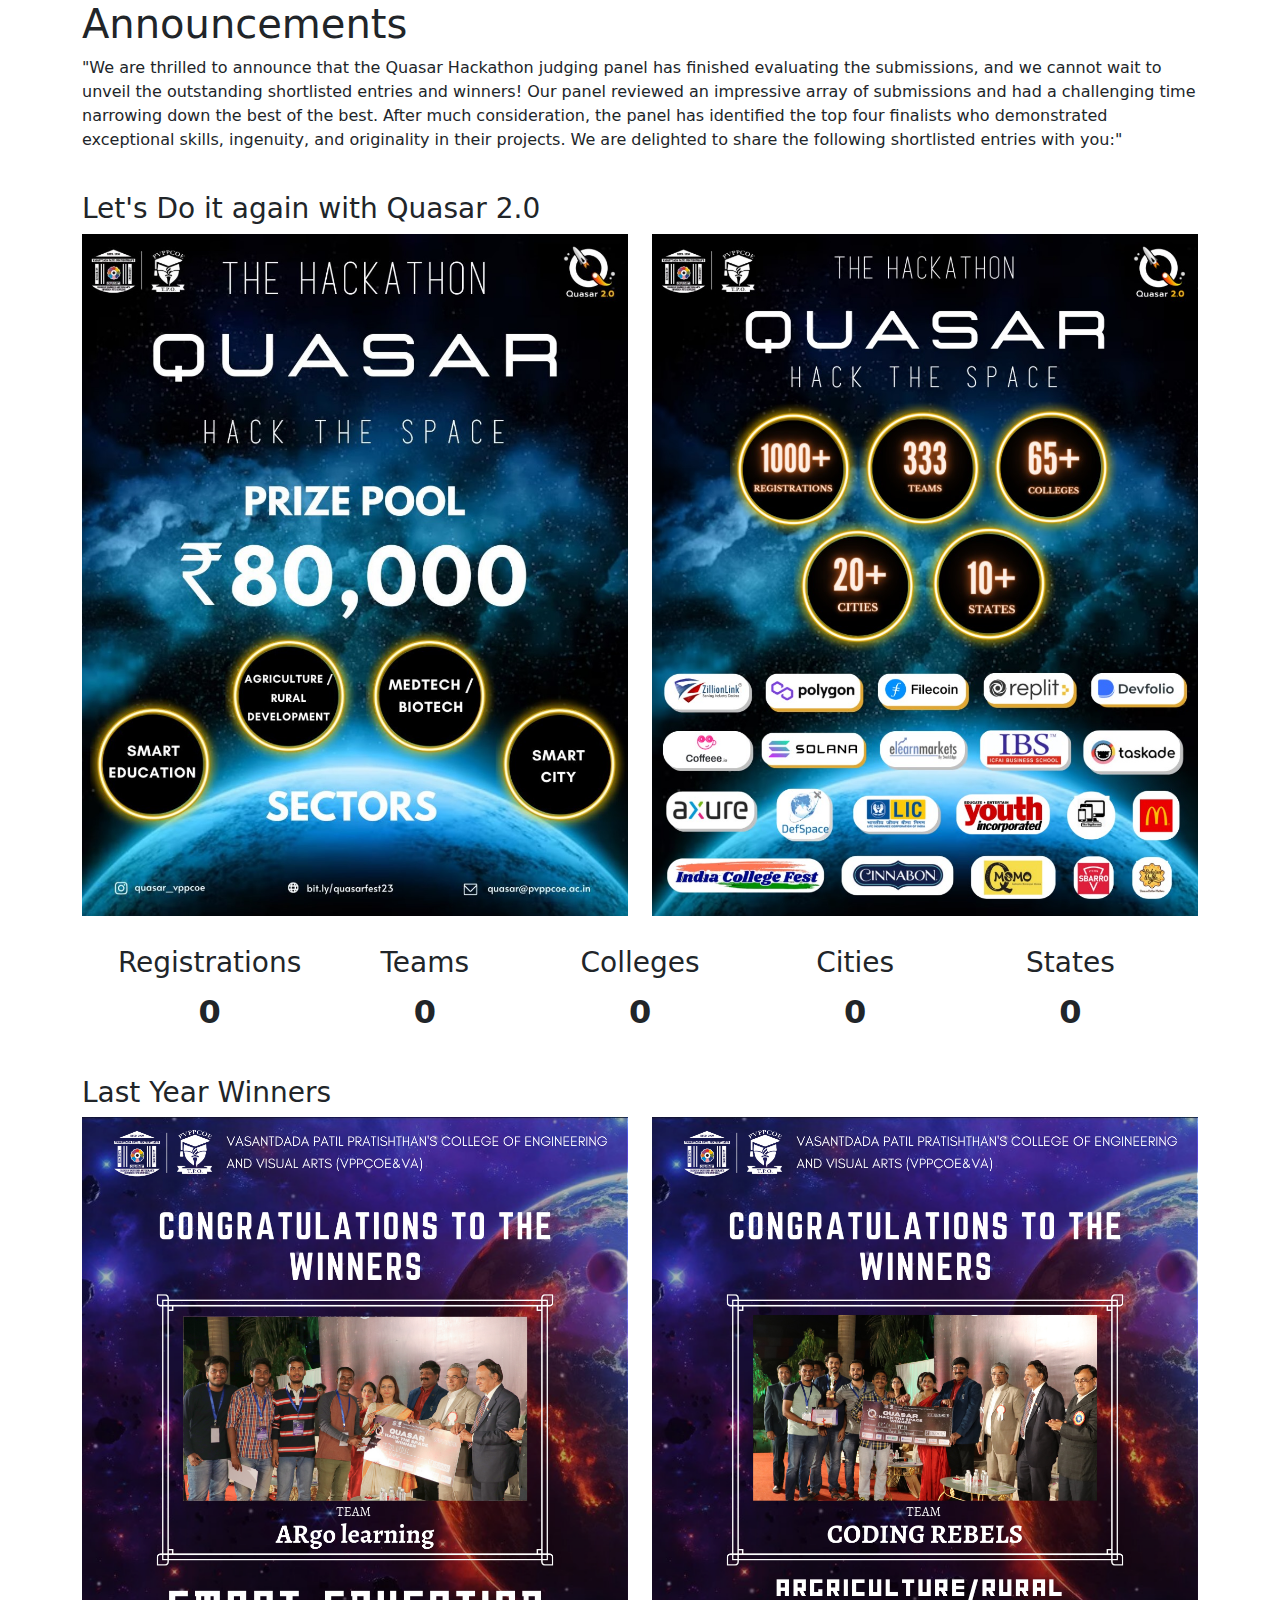
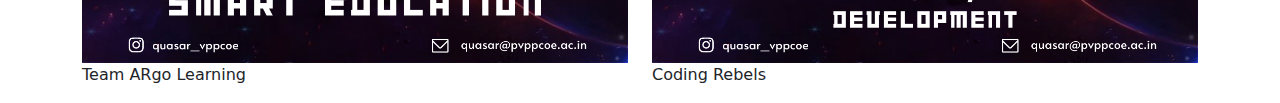
<file: analytic.html>
<!DOCTYPE html>
<html lang="en">

<head>
    <meta charset="UTF-8">
    <meta name="viewport" content="width=device-width, initial-scale=1.0">
    <title>Your Website</title>
    <link rel="stylesheet" href="https://cdn.jsdelivr.net/npm/bootstrap@5.3.0/dist/css/bootstrap.min.css">
    <style>
        .analytics-section {
            display: flex;
            justify-content: space-around;
            align-items: center;
            text-align: center;
            padding: 20px;
        }

        .analytics-item {
            flex: 1;
            margin: 10px;
        }

        .analytics-number {
            font-size: 2rem;
            font-weight: bold;
            margin-bottom: 10px;
        }
    </style>
</head>

<body>
    <section class="prizes" id="toAnnounce">
        <div class="container prizes-page">
            <h1 class="header gradient2">Announcements</h1>
            <div class="prizes-text">
                <p class="about-text para ">
                    "We are thrilled to announce that the Quasar Hackathon judging panel has finished evaluating the
                    submissions, and we cannot wait to unveil the outstanding shortlisted entries and winners!
                    Our panel reviewed an impressive array of submissions and had a challenging time narrowing down the
                    best of the best. After much consideration, the panel has identified the top four finalists who
                    demonstrated exceptional skills, ingenuity, and originality in their projects. We are delighted to
                    share the following shortlisted entries with you:"
                </p>
            </div>
            <br>
            <h3 class="header gradient2">Let's Do it again with Quasar 2.0</h3>
            <div class="row prizes-images">
                <div class="col-lg-6 col-md-6 col-xs-12">
                    <div class="event-item">
                        <img class="img-fluid" src="images/Q2P1.jpeg" alt="">
                    </div>
                </div>
                <div class="col-lg-6 col-md-6 col-xs-12">
                    <div class="event-item">
                        <img class="img-fluid" src="images/Q2P2.jpeg" alt="">
                    </div>
                </div>
            </div>
            <!-- Analytics Section -->
            <div class="analytics-section" id="analytics-section">
                <div class="analytics-item">
                    <h3 class="header gradient2">Registrations</h3>
                    <div class="analytics-number" id="registrations">0</div>
                </div>
                <div class="analytics-item">
                    <h3 class="header gradient2">Teams</h3>
                    <div class="analytics-number" id="teams">0</div>
                </div>
                <div class="analytics-item">
                    <h3 class="header gradient2">Colleges</h3>
                    <div class="analytics-number" id="colleges">0</div>
                </div>
                <div class="analytics-item">
                    <h3 class="header gradient2">Cities</h3>
                    <div class="analytics-number" id="cities">0</div>
                </div>
                <div class="analytics-item">
                    <h3 class="header gradient2">States</h3>
                    <div class="analytics-number" id="states">0</div>
                </div>
            </div>
            <!-- Winners -->
            <h3 class="header gradient2">Last Year Winners</h3>
            <div class="row prizes-images">
                <div class="col-lg-6 col-md-6 col-xs-12">
                    <div class="event-item">
                        <img class="img-fluid" src="images/edu-winner.png" alt="">
                        <p class="sub">Team ARgo Learning</p>
                    </div>
                </div>
                <div class="col-lg-6 col-md-6 col-xs-12">
                    <div class="event-item">
                        <img class="img-fluid" src="images/agri-winner.png" alt="">
                        <p class="sub">Coding Rebels</p>
                    </div>
                </div>
            </div>
        </div>
    </section>

    <script>
        function animateNumbers(targetId, initialValue, finalValue, duration) {
            let current = initialValue;
            const increment = (finalValue - initialValue) / duration;
            const targetElement = document.getElementById(targetId);

            function updateNumber() {
                current += increment;
                targetElement.textContent = `+${Math.round(current)}`;

                if (current < finalValue) {
                    requestAnimationFrame(updateNumber);
                }
            }

            updateNumber();
        }

        function startAnimationOnScroll() {
            const analyticsSection = document.getElementById('analytics-section');
            const observer = new IntersectionObserver((entries) => {
                entries.forEach((entry) => {
                    if (entry.isIntersecting) {
                        animateNumbers('registrations', 0, 1000, 200);
                        animateNumbers('teams', 0, 333, 200);
                        animateNumbers('colleges', 0, 65, 200);
                        animateNumbers('cities', 0, 20, 200);
                        animateNumbers('states', 0, 10, 200);
                        observer.disconnect();
                    }
                });
            });

            observer.observe(analyticsSection);
        }

        document.addEventListener('DOMContentLoaded', function () {
            startAnimationOnScroll();
        });
    </script>
</body>

</html>
</file>
<file: style.css>
* {
    margin: 0;
    padding: 0;
    box-sizing: border-box;
    cursor:none !important;
}

html {
    scroll-behavior: smooth;
}
::selection{
    background-color: var(--pumpkin);
    color:#fff;
}

/* Fonts */
body {
    font-family: 'Prompt', sans-serif;
}

/* !General Styles */

/* Quasar Gradient */
.gradient {
    font-weight: 600;
    background: linear-gradient(75deg, var(--pumpkin) 0, var(--amber) 50%);
    -webkit-background-clip: text;
    -webkit-text-fill-color: transparent;
}
 

.gradient2 {
    font-weight: 600;
    background: linear-gradient(75deg, var(--amber) 0, var(--pumpkin) 50%);
    -webkit-background-clip: text;
    -webkit-text-fill-color: transparent;
}

.container {
    width: 80%;
    max-width: 1200px;
    margin: 0 auto;
}

h2 {
    font-size: 32px;
}

:root {
    --pumpkin: #ff6d00;
    --amber: #fbbb00ff;
    --black: #111111;

    --about-color: #111111;
    --prizes-color: #252525;
    --sector-color: #2c2c2c;
    --schedule-color: #0f0f0f;
    --contact-color: #000;


}

/* Nav Bar Styles */
header {
    background-color: #000000;
    box-shadow: 0 10px 10px #00000052;
    padding: 0.7em 0;
    position:fixed;
    width:100%;
    z-index:500;
}


img#nav-logo {
    width: 120px;
    height: auto;
}

.logo {
    display: flex;
    align-content: space-around;
    justify-content: center;
}

.logo-type {
    margin: auto 0;
}

.nav {
    display: flex;
    justify-content: space-between;
    align-items: center;
    white-space: nowrap;
}

.nav-links {
    display: flex;
    align-items: center;
    justify-content: space-evenly;
    gap: 30px;
    height: 100%;
    gap: 30px;
    margin: auto 0;
    font-size: 1.2rem;
}

li {
    list-style-type: none;
}

.nav-item a {
    text-decoration: none;
    color: white;
}

.nav-item a:hover {
    background: linear-gradient(75deg, var(--amber) 0, var(--pumpkin) 80%);
    -webkit-background-clip: text;
    -webkit-text-fill-color: transparent;
}

.btn:hover {
    opacity: .75;
}

.fas {
    color: white;
    font-size: 1.7rem;
}

.hamburger {
    display: none;
}

/* 1. Hero Section Styles Here */

/* Devfolio Custom Button */

.devfolio_button {
    text-decoration: none;
}
a > button#apply-button {
    font-family: Nunito Sans,sans-serif;
    align-items: center;
    border-radius: 4px;
    border: 2px solid transparent;
    display: flex;
    font-size: 20px;
    font-weight: 600;
    height: 44px;
    justify-content: center;
    outline: none;
    padding: 0 32px;
    transition: all .3s ease-in 0s;
    white-space: nowrap;
}

a > button#apply-button:hover{
    box-shadow: 0 0 5px  var(--about-color), 0 0 10px  var(--sector-color), 0 0 15px var(--sector-color);
    letter-spacing: 0.2px;
}

button.dark-inverted {
    color: #27333f;
    background-color: #fff;
}

button.dark-inverted svg {
    fill: #27333f;
}
.dev_logo {
    height: 24px;
    width: 24px;
    margin-right: 8px;
}
/* End of Devfolio Custom Button */

.main-page {
    background: url(images/bg_draft.webp) no-repeat;
    background-position: 50% 50%;
    background-size: cover;
    font-family: 'Orienta', sans-serif;
    color: white;
    padding: 6rem 0;
}

#hero-image {
    width: 100%;
}


.hero-left {
    text-align: center;
}

.hero-subtitle {
    font-size: 1.5rem;
    letter-spacing: 4.5px;
    font-weight: 800;
}


/* Clock css */
.mytp {
    width: 400px;
    height: 400px;
    border: 3px solid #f0f0f0;
    position: relative;
    top: 10%;
    left: 15;
    margin: auto;
    border-radius: 50%;
}

.circle {
    color: black;
    width: 30px;
    height: 30px;
    background: linear-gradient(65deg, var(--pumpkin) 0, var(--amber) 50%);
    border-radius: 50%;
    position: relative;
    top: 47%;
    bottom: 0;
    left: 0;
    right: 0;
    overflow: hidden;
    margin: auto;
    animation: circle 30s linear infinite;
}

@keyframes circle {
    0% {
        transform: rotate(0deg) translate(-200px) rotate(0deg);

    }

    100% {
        transform: rotate(360deg) translate(-200px) rotate(-360deg);
    }
}


section#count {
    height: 0%;
    position: relative;
    top: 30%;
}

#clock {
    display: flex;
    padding: 0 0 0 10px;
}

.count-item {
    font-size: 1.6rem;
    font-weight: 800;
}

.count-item-main {
    margin-right: 15%;
}

/* Hackathon End */
.time-count{
    font-size: 1.3rem;
    margin: 6% 15%;
    letter-spacing: 1.1px;
}


/*! 768px changed to 780px  */
@media (max-width:780px) {

    /* !Fonts Mobile */
    .para {
        font-size: 0.8rem;
    }

    /* Background Image */
    .main-page {
        background: url(images/bg_mobile.png) no-repeat;
        background-position: 50% 50%;
        background-size: cover;
    }

    /* !Nav-Styles */
    .nav-links {
        position: fixed;
        background-color: rgb(0, 0, 0, 0.8);
        top: 0;
        left: 0;
        width: 50%;
        flex-direction: column;
        transform: translateX(-100%);
        transition: all 0.5s ease-in-out;
        z-index: 1;
        backdrop-filter: blur(5px);
        font-size: 0.8rem;
    }

    .hamburger {
        display: block;
    }

    .nav-links.open {
        transform: translateX(0);
    }

    /* !Clock Styles */
    .mytp {
        width: 300px;
        height: 300px;
        position: relative;
        left: -5%;
    }

    #clock {
        font-size: 16px;
    }

    .circle {
        width: 25px;
        height: 25px;
    }

    @keyframes circle {
        0% {
            transform: rotate(0deg) translate(-150px) rotate(0deg);

        }

        100% {
            transform: rotate(360deg) translate(-150px) rotate(-360deg);
        }
    }

    .count-item {
        font-size: 1.3rem;
    }

    .count-item-main {
        margin-right: 15%;
    }

    .short {
        font-size: 1.1rem !important;
    }
    
    .sector_body>p {
        font-size: 0.75rem !important;
    }

    /* !About-Info Styles */
    .about-info {
        flex-direction: column;
    }

    .sponser_contact,
    .poc_wrap,
    .social {
        width: 100%;
    }

    .sponser_contact {
        flex-basis: 0;
    }

    /* !Phase Styles */
    .phase_wrapper_one{
        flex-direction: column;
    }
    .phase-date {
        font-size: 0.8rem !important;
    }
    .phase-text{
        font-size: 1.2rem !important; 
    }
    .test{
        font-size: 0.9rem !important;
    }
    
    .sponsor_logo{
        width: 40% !important;
    }
    
    .s_images > a >img{
        width: 170px;
    }

}

@media (max-width:480px) {
      .sector_body>p {
        font-size: 0.7rem !important;
    }
    
    .mytp {
        width: 200px;
        height: 200px;
        left: 1%;
    }

    .count-item {
        font-size: 1.1rem;
    }

    .circle {
        width: 20px;
        height: 20px;
    }

    @keyframes circle {
        0% {
            transform: rotate(0deg) translate(-100px) rotate(0deg);

        }

        100% {
            transform: rotate(360deg) translate(-100px) rotate(-360deg);
        }
    }

    section#count {
        top: 25%;
        left: -5%;
    }

    .sponser_contact,
    .poc_wrap,
    .social {
        width: 100%;
    }

    .sponser_contact {
        flex-basis: 0;
    }


}



/* Clock CSS End */

/* 2. About Quasar Styles */
.about {
    background-color: var(--about-color);
    padding: 1.5rem 0;
    color: #fff;
}

.header {
    text-align: center;
    font-weight: 700;
}

.about-text {
    color: white;
    width: 100%;
    text-align: center;
    font-family: 'Orienta', sans-serif;
    margin: auto;
    padding: 1.5rem 0 0 0;
}

.focus {
    /* text-decoration: underline var(--pumpkin); */
}

/* Quasar Info Styles */
.about-info {
    display: flex;
    justify-content: space-evenly;
    flex-wrap: wrap;
    padding: 1.5rem 0;
    margin: auto;
    gap: 1.2rem;
}

.info-cards {
    display: flex;
    flex-direction: column;
    align-items: flex-start;
    justify-content: space-evenly;
    background-color: rgba(0, 0, 0, 0.2);
    border-left: 8px solid var(--pumpkin);
    border-radius: 0 6px 6px 0;
    padding: 12px;
}

.up {
    font-family: 'Prompt', sans-serif;
    font-size: 1.6rem;
    font-weight: 600;
}

content>p {
    font-family: 'Orienta', sans-serif;
}

.event-reg {
    display: flex;
    flex-direction:column;
    align-items: center;
    justify-content: center;
    gap: 1.5em;
}

.reg-para {
    margin: auto 0;
}

.register {
    background: linear-gradient(75deg, var(--amber) 0, var(--pumpkin) 80%);
    ;
    padding: 0.5em 1em;
    text-decoration: none;
    width: 250px;
    transition: .5s all ease-in-out;
    border: none;
}

.register:hover {
    color: rgb(255, 255, 255);
    letter-spacing: .04em;
    background: linear-gradient(75deg, var(--amber) 0, var(--pumpkin) 80%);
    box-shadow: 0 0 2px var(--pumpkin), 0 0 6px var(--amber), 0 0 10px var(--pumpkin);
}

/* End of About Info */


/* 3. Prizes Styles */
.prizes {
    background-color: var(--prizes-color);
    padding: 1.5rem 0;
    color: #fff;
}

.prizes-images {
    padding: 1.5rem 0;
}

.event-item>img {
    box-shadow: 10px 10px 21px solid var(--pumpkin);
    padding-left: 20px;
    padding-right: 20px;
}

.sub {
    text-align: center;
    letter-spacing: 2px;
    font-size: 1.1rem;
    margin-top: 1rem;
}

.recap{
    background-color: #343434;
    padding: 4rem 2rem;
}

.youtube-embed {
    position: relative;
    padding-bottom: 56%;
    width: 100%;
    text-align: left;
  }
  
  .youtube-embed iframe {
    width: 100%;
    position: absolute;
    height: 100%;
    overflow: hidden;
  }

/* 3. Sector Card Styles */
.sectors {
    background-color: var(--sector-color);
    padding: 2rem 0;
}

.mycard{
    padding: 1rem;
}
.my-card-img {
    height: 250px;
    transition: 0.5s all ease-in-out;
}

.sector_cards {
    border-width: 0px;
    border-radius:0;
    overflow: hidden;
    height: auto;
    transition: 0.7s all ease-in-out;
}

.sector_cards:hover {
    cursor: pointer;
    box-shadow: 0 0 5px  var(--about-color), 0 0 10px  var(--sector-color), 0 0 15px var(--sector-color);
}

.sector_body {
    background-color: rgba(0, 0, 0, 0.8);
    color: white;
    height: 60px;
    /* hover */
    position: absolute;
    bottom: 0px;
    transition: 0.7s all ease-in-out;
}

.sector_body>p {
    visibility: hidden;
    opacity: 0;
    transition: 0.6s all ease-out;
    padding: 5px 0;
    font-size: 0.85rem;
    width: 80%;
    margin: auto;
    text-align: justify;
}

.sector_cards:hover .sector_body {
    height: 100%;
    bottom: 0;
    background-color: rgb(0, 0, 0, 0.5);
}

.sector_cards:hover p {
    visibility: visible;
    opacity: 1;
}

.sector_cards:hover .my-card-img {
    transform: scale(1.1);
}


.sector_body>h1,
h3 {
    font-family: 'Orienta', sans-serif;
}

.short {
    font-size: 1.2rem;
    text-align: center;
}



/* Sector Card End */


/*! Schedule Card Styles */

.schedule {
    padding: 1.5rem 0;
    background-color: var(--schedule-color);
}

/* Universal Class Used All Over Website, Caution while changing */
.row{
    display: flex;
    padding: 1.2rem 0;
}
/* End */

.phase_wrapper_one{
    display: flex;
    justify-content: center;
    gap: 2rem;
    padding: 1rem 0;
}

.phase_card{
    background: linear-gradient(-120deg, var(--prizes-color) 0, var(--contact-color) 50%);
    color: #fff; 
    cursor: pointer;
    transition: 0.5s all ease-in-out;
    border-radius: 0.5em;   
    /* border-width: 2px; */
    padding:0.8rem;
}

.phase_card:hover{
    opacity: 1;
    box-shadow: 0 0 5px  var(--about-color), 0 0 10px  var(--sector-color);
    transform: translateY(-3px);
}

/* Inner Content */
.phase {
    display: flex;
    align-items: center;
    justify-content: space-between;
}

.phase-text{
    font-size: 1.8rem;
}

.test{
    font-size: 1.4rem;
    font-weight: 600;
}
.phase-date{
    font-size: 1rem;
    text-align: center;
    letter-spacing: 1.2px;
    color: #6d6d6d;
}

.phase-para{
    opacity: 0.7;
    transition: 0.3s all ease-in-out;
    font-size: 1rem;
}

.phase-para:hover{
    opacity: 1;
}

/* Schedule Card End */

/* Sponsers Section */
.sponsors{
    background: #0c0c0c;
}

/* Correction in images */
.sponsor_cards{
    padding: 1rem 0;
    display: flex;
    flex-direction: column;
    align-items: center;
}

/* Sponsor Links */
.s_images > a > img:hover{
    transform: translateY(-3px);
    box-shadow: 0 0 5px  var(--about-color), 0 0 10px  var(--sector-color), 0 0 15px var(--sector-color);
    cursor: pointer;   
}
.s_images > a >img{
    width: 150px;
    background-color: white;
    border-radius: 10px;
    transition: 0.4s all ease-in-out;
    padding: 1rem;
}
.s_images{
    display: flex;
    justify-content: center;
    align-items: center;
    flex-wrap: wrap;
    gap:2rem;
}


/* Contact Us */
.contact {
    padding: 1.5rem 0;
    background-color: var(--contact-color);
    color: white;
}

.contact-page {
    display: flex;
    align-items: stretch;
    justify-content: space-evenly;
    flex-wrap: wrap;
    width: 90%;
    margin: auto;
    gap: 2rem;
    padding: 1.5rem;
}

.sponser_contact {
    flex-basis: 35%;
    flex-grow: 0;
}

.collab {
    font-size: 1.2rem;
    font-weight: 500;
    text-align: justify;

}

.sc-icon {
    font-size: 2rem;
    padding: 0 1rem;
}
.sc-icon:hover{
    color: #fff;
}

.social-links {
    display: flex;
}

.maps{
    text-decoration: none;
    color: #fff;
}
.maps:hover{
    color:var(--amber);
}

/* Footer */
footer {
    color: rgb(255, 255, 255);
    background-color: #000;
    height: 50px;
}

.footer>p {
    text-align: center;
    font-size: 12px;
    width: 100%;
}

.csection_wrapper{
    width: 100%;
    display: flex;
    justify-content: center;
    align-items: center;
    gap: 1rem;
}

.visitor{
    font-size: 1.2rem;
}

.roadmap {
    background-color: rgba(17, 17, 17, 0.933);
    padding: 2em 0;
    overflow: hidden;
}

.timeline ul li {
    list-style-type: none;
    position: relative;
    width: 6px;
    margin: 0 auto;
    padding-top: 50px;
    background: #fff;
}

.timeline ul li::after {
    content: '';
    position: absolute;
    left: 50%;
    bottom: 0;
    transform: translateX(-50%) rotate(45deg);
    width: 35px;
    height: 35px;
    z-index: 2;
    background: linear-gradient(75deg, var(--pumpkin) 0, var(--amber) 50%);
    border-radius: 50%;
}

.timeline ul li div {
    position: relative;
    bottom: 0;
    width: 350px;
    padding: 1rem;
    background: #fff;
    border-radius: 5px;
    display: flex;
    align-items: center;
}

.timeline ul li div time {
    position: absolute;
    background: #f5af19;
    /* width: 80px; */
    /* height: 30px; */
    padding: 0.3em 1em;
    top: -15px;
    border-radius: 5px;
    display: flex;
    justify-content: center;
    align-items: center;
    letter-spacing: 2px;
    left: 100px;
}

.timeline ul li div div {
    display: flex;
    flex-direction: column;
    justify-content: center;
    align-items: center;
}

.timeline ul li:nth-of-type(odd)>div {
    left: 45px;
}

.timeline ul li:nth-of-type(even)>div {
    left: -439px;
}

.timeline ul li div {
    visibility: hidden;
    opacity: 0;
    transition: all 0.8s ease-in-out;
}

.timeline ul li:nth-of-type(odd) div {
    transform: translate3d(100px, -10px, 0);
}

.timeline ul li:nth-of-type(even) div {
    transform: translate3d(-100px, -10px, 0);
}

.timeline ul li.in-view div {
    transform: none;
    visibility: visible;
    opacity: 1;
}

@media screen and (max-width: 780px) {
    .timeline ul li div {
        width: 150px;
        flex-direction: column;
    }

    .timeline ul li div div {
        width: 80%;
        margin: 10px;
    }

    .timeline ul li:nth-of-type(even)>div {
        left: -289px;
    }
}

@media screen and (max-width: 480px) {

    .timeline ul li {
        margin-left: 10px;
    }

    .timeline ul li div {
        padding: 0;
        width:250px;
    }
    time{
        font-size: 14px;
        position: absolute;
        padding: 0.3em;
    }
    .text{
        font-size: 20px;
    }
    .timeline ul li:nth-of-type(even)>div {
        left: 45px;
    }
}


.body {
  -webkit-font-smoothing: antialiased;
  align-items: center;
  background-color: #1b1b1b;
  display: flex;
  height: 100vh;
  justify-content: center;
}
@keyframes drawThick {
  0% {
    stroke-dashoffset: 180;
  }
  100% {
    stroke-dashoffset: 0;
  }
}
@keyframes drawDots {
  0% {
    stroke-dashoffset: 60;
  }
  100% {
    stroke-dashoffset: 0;
  }
}
@keyframes drawStatic {
  0% {
    stroke-dashoffset: 8;
  }
  30% {
    stroke-dashoffset: 0;
  }
  100% {
    stroke-dashoffset: 8;
  }
}
@keyframes rumble {
  0% {
    transform: translate(-1px, -1px);
  }
  10% {
    transform: translate(0, 0);
  }
  15% {
    transform: translate(-1px, -1px);
  }
  35% {
    transform: translate(1px, 1px);
  }
  45% {
    transform: translate(-1px, -1px);
  }
  55% {
    transform: translate(1px, 1px);
  }
  65% {
    transform: translate(0, 0);
  }
  80% {
    transform: translate(1px, 1px);
  }
  100% {
    transform: translate(-1px, -1px);
  }
}
@keyframes rotate3d {
  0% {
    transform: rotate3d(1, -1, 0, 0);
  }
  30% {
    transform: rotate3d(1, -1, 0, 0deg);
  }
  50% {
    transform: rotate3d(1, -1, 0, 60deg);
  }
  100% {
    transform: rotate3d(1, -1, 0, 0);
  }
}
@keyframes launch {
  5% {
    transform: translate(0, 0);
  }
  8% {
    transform: translate(2px, -2px);
  }
  30% {
    transform: translate(-60px, 60px);
  }
  100% {
    transform: translate(0, 0);
  }
}
@keyframes slideIn {
  0% {
    transform: translate(-60px, 60px);
  }
  35% {
    transform: translate(-60px, 60px);
  }
  100% {
    transform: translate(0, 0);
  }
}
.loadingWrap {
  text-align: center;
}
.loading {
  max-width: 70px;
  width: 100%;
}
.loading .background {
  fill: var(--pumpkin);
}
.loading .rotate {
  animation: rotate3d 4s 1;
  transform-origin: center;
}
.loading .rumble {
  animation: rumble 1s infinite 1.3333333333s;
}
.loading .arrow {
  animation: launch 4s 1;
  fill: #fff;
}
.loading .exhaust {
  animation: slideIn 4s 1;
}
.loading .gradient stop {
  stop-color: #fff;
  stop-opacity: 0.2;
}
.loading .gradient stop:last-child {
  stop-opacity: 0;
}
.loading .gradientBox {
  fill: url("#gradient");
}
.loading .filteredGroup {
  filter: url("#stickyFilter");
}
.loading .line {
  animation-iteration-count: infinite;
  stroke: #dde1ee;
  stroke-linecap: round;
}
.loading .lineThick {
  animation-name: drawThick;
  animation-timing-function: linear;
}
.loading .lineDots {
  animation-name: drawDots;
  animation-timing-function: linear;
  stroke-dasharray: 0, 30;
  stroke-width: 5.5;
}
.loading .lineStatic {
  animation-name: drawStatic;
  animation-timing-function: ease;
  stroke-dasharray: 22;
  stroke-width: 8;
}
.loading .line1 {
  animation-duration: 1.6s;
  stroke-dasharray: 8, 22, 3, 27, 16, 14;
  stroke-width: 4;
}
.loading .line2 {
  animation-duration: 1.3s;
  stroke-dasharray: 18, 12, 10, 20, 3, 27;
  stroke-width: 6;
}
.loading .line3 {
  animation-duration: 1.4s;
  stroke-dasharray: 3, 27, 10, 20, 20, 10;
  stroke-width: 4;
}
.loading .line4 {
  animation-duration: 0.4s;
}
.loading .line5 {
  animation-duration: 0.7s;
}
.loading .line6 {
  animation-duration: 0.8s;
}
.loading .line7 {
  animation-duration: 0.6s;
}
.label {
  color: #ffffff;
  font-family: "Orienta", sans-serif;
  font-size: 1.2rem;
  font-weight: 700;
  margin-top: 1rem;
}

/* analysis Section */

/* Default styles for larger screens */
.analytics-section {
    display: flex;
    justify-content: space-around;
    align-items: center;
    text-align: center;
    padding: 20px;
}

.analytics-item {
    flex: 1;
    margin: 10px;
}

.analytics-number {
    font-size: 2rem;
    font-weight: bold;
    margin-bottom: 10px;
}

/* Media query for smaller screens, adjust values as needed */
@media (max-width: 768px) {
    .analytics-section {
        flex-direction: column;
    }

    .analytics-item { 
        flex: 1;
        margin: 10px 0;
    }
}


@keyframes fade {
  from {
    opacity: 1;
  }
  to {
    opacity: 0;
  }
}

@keyframes fade1 {
  from {
    opacity: 0;
  }
  to {
    opacity: 1;
  }
}
</file>
